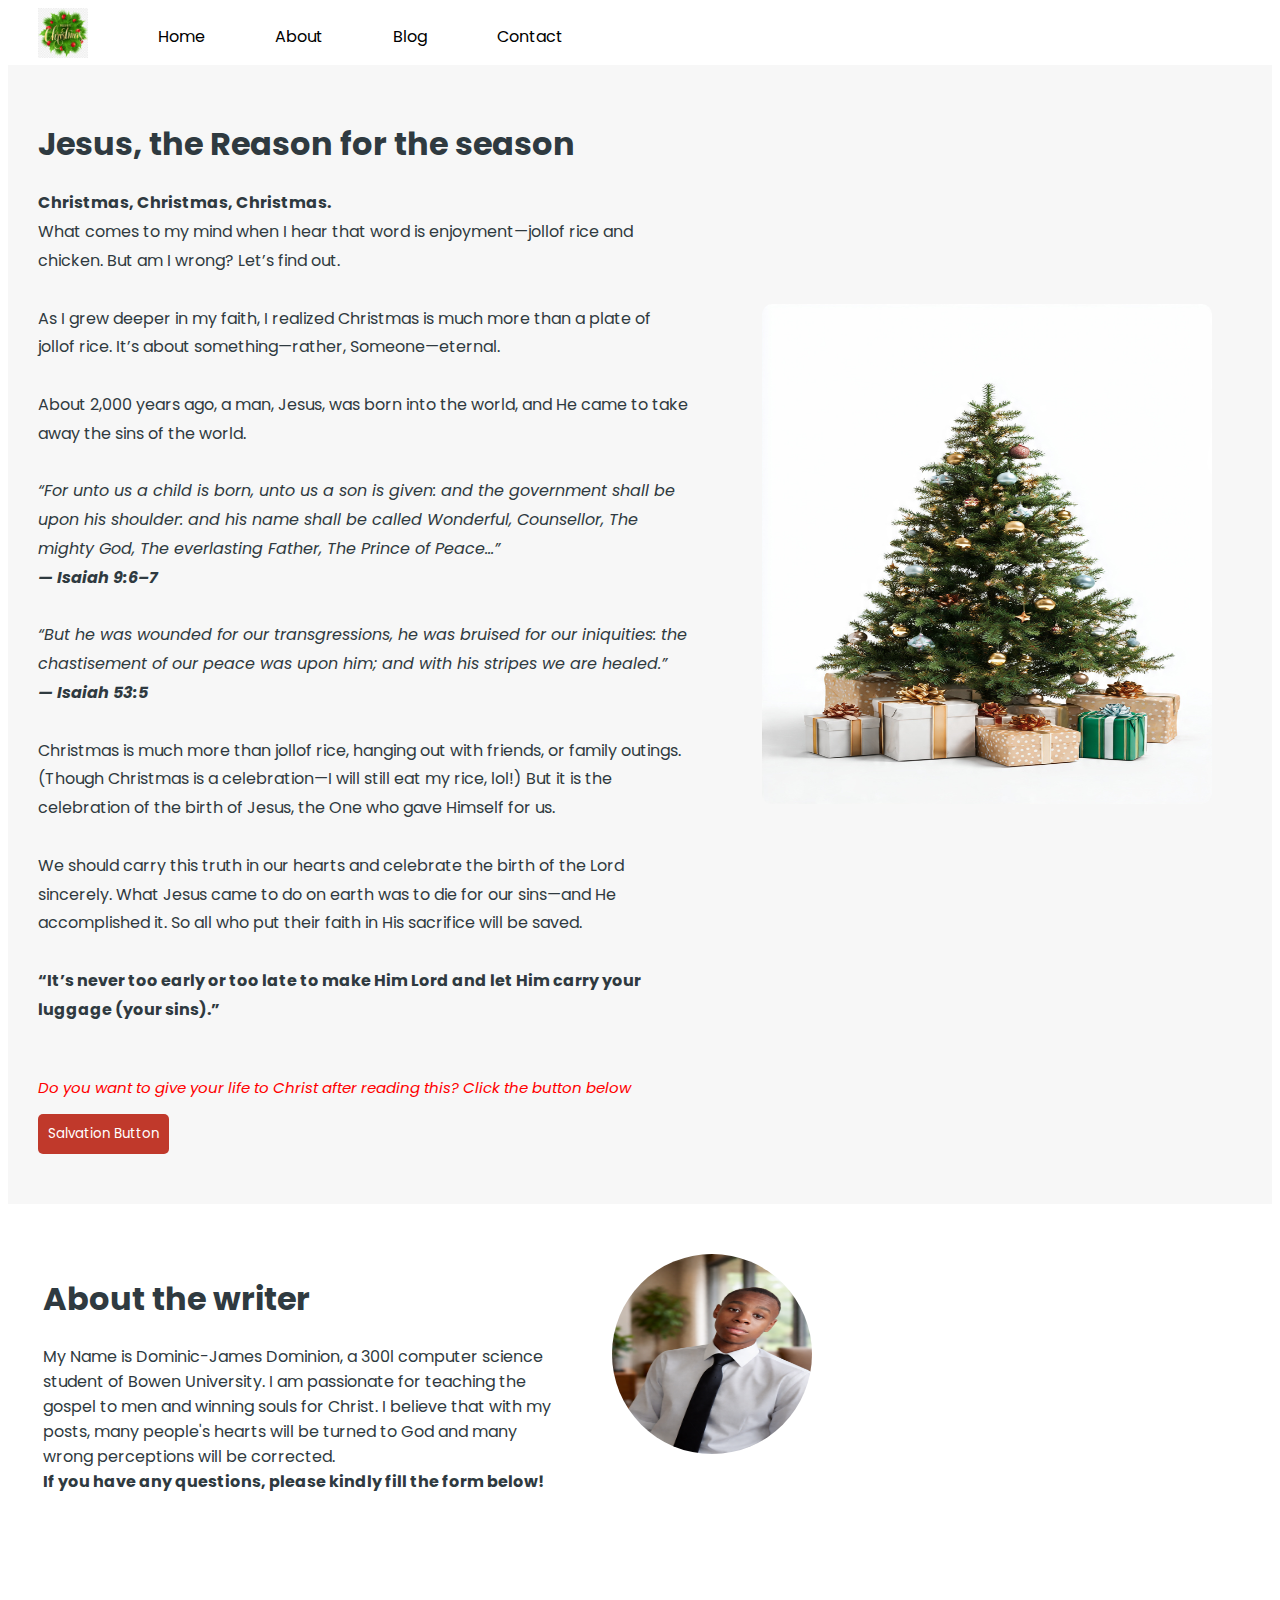
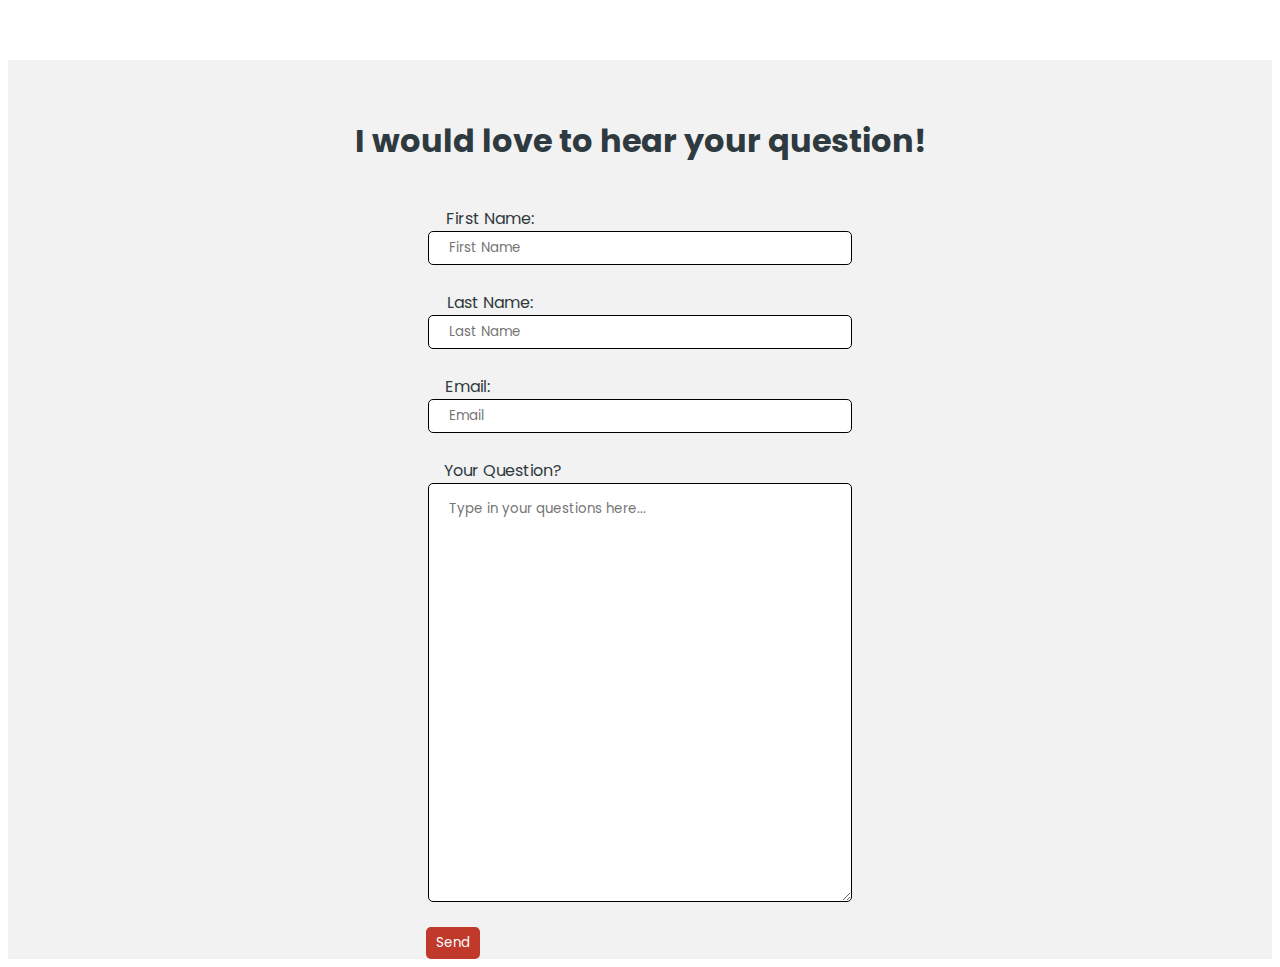
<file: index.html>
<!DOCTYPE html>
<html lang="en">

<head>
    <meta charset="UTF-8">
    <meta name="viewport" content="width=device-width, initial-scale=1.0">
    <meta name="desciption" content="Christian faith, salvation, Christ, Christocentric, God, Jesus">
    <link rel="stylesheet" href="index.css">
    <link rel="preconnect" href="https://fonts.googleapis.com">
    <link rel="preconnect" href="https://fonts.gstatic.com" crossorigin>
    <link rel="preconnect" href="https://fonts.googleapis.com">
    <link rel="preconnect" href="https://fonts.gstatic.com" crossorigin>
    <link
        href="https://fonts.googleapis.com/css2?family=Caveat:wght@400..700&family=Libre+Baskerville:ital,wght@0,400;0,700;1,400&family=Poppins:ital,wght@0,100;0,200;0,300;0,400;0,500;0,600;0,700;0,800;0,900;1,100;1,200;1,300;1,400;1,500;1,600;1,700;1,800;1,900&family=Roboto:ital,wght@0,100..900;1,100..900&display=swap"
        rel="stylesheet">

    <title>Christian Blog</title>
</head>

<body>

    <!--The Navigation Section-->
    <header>

        <div class="flex-container1">
            <img src="hd-merry-christmas-text-with-leaves-decoration-logo-png-704081695058760wqa8waaupn.ico"
                id="header-image">
            <p><a href="#Home">Home</a></p>
            <p><a href="#About">About</a></p>
            <p><a href="#Blog">Blog</a></p>
            <p><a href="#Contact">Contact</a></p>
        </div>


    </header>

    <main>

        <section id="section1">
            <h1 style="margin-top:15px" class="heading">Jesus, the Reason for the season</h1>

            <div class="text">
                <p><b>Christmas, Christmas, Christmas.</b><br>
                    What comes to my mind when I hear that word is enjoyment—jollof rice and chicken.
                    But am I wrong? Let’s find out.<br><br>

                    As I grew deeper in my faith, I realized Christmas is much more than a plate of jollof rice.
                    It’s about something—rather, Someone—eternal.<br><br>

                    About 2,000 years ago, a man, Jesus, was born into the world, and He came to take away the sins of
                    the world.<br><br>

                    <i>“For unto us a child is born, unto us a son is given:
                        and the government shall be upon his shoulder:
                        and his name shall be called Wonderful, Counsellor, The mighty God,
                        The everlasting Father, The Prince of Peace…” <b><br>— Isaiah 9:6–7</b></i><br><br>

                    <i>“But he was wounded for our transgressions,
                        he was bruised for our iniquities:
                        the chastisement of our peace was upon him;
                        and with his stripes we are healed.”<br><b> — Isaiah 53:5</b>
                    </i><br><br>

                    Christmas is much more than jollof rice, hanging out with friends, or family outings.
                    (Though Christmas is a celebration—I will still eat my rice, lol!)
                    But it is the celebration of the birth of Jesus, the One who gave Himself for us.<br><br>

                    We should carry this truth in our hearts and celebrate the birth of the Lord sincerely.
                    What Jesus came to do on earth was to die for our sins—and He accomplished it.
                    So all who put their faith in His sacrifice will be saved.<br><br>

                    <b>“It’s never too early or too late to make Him Lord and let Him carry your luggage (your sins).”
                </p></b>
            </div>
           
            <div class="salvationButton">
                <p id="salvation">Do you want to give your life to Christ after reading this? Click the button below</p>
                 <a href="main.html">
                <button>Salvation Button</button>
                 </a>
            </div>

            <img src="a-christmas-tree-with-gifts-on-a-completely-pure-w.jpeg" alt="Christmas tree"
                id="christmas-tree">

        </section>


        <!--Second Section-->
        <section id="section2">
            <div class="flexSection2">
            <div class="aboutWrite">
            <h1 class="sec2Txt">About the writer</h1>
            <p class="sec2Txt aboutMe">My Name is Dominic-James Dominion, a 300l computer science student of Bowen
                University. I am passionate for teaching the gospel to men and winning souls for Christ. I believe that
                with my posts, many people's hearts will be turned to God and many wrong perceptions will be
                corrected.<br> <b>If you
                    have any questions, please kindly fill the form below!</b> </p>
               </div>     
               <div class="aboutWriteimg">
            <img src="ChatGPT Image Dec 18, 2025, 03_07_35 PM.png" alt="picture of Writer" id="writer_picture">
            </div>
          </div>  
        </section>

        <section id="section3">
            <div class="formSection">

                <form id="formId">
                    <br>
                    <div class="flex-container2">

                <div class="flex flex0">
                    <h1>I would love to hear your question!</h1>
                </div>


                        <div class="flex flex1">
                            <label for="fname" class="inputText">First Name:</label><br>
                            <p id="FnameError" class="FnameLim error">maximum characters exceeded</p>
                            <input type="text" class="input-box" id="fname" placeholder="First Name"><br><br>
                        </div>

                        <div class="flex flex2">
                            <label for="lname" class="inputText">Last Name:</label><br>
                            <p id="LnameError" class="LnameLim error">maximum characters exceeded</p>
                            <input type="text" class="input-box" id="lname" placeholder="Last Name"><br><br>
                        </div>

                        <div class="flex flex3">

                            <label for="email" class="inputText email-label">Email:</label><br>
                            <p id="emailError" class="emailLim error">Invalid email</p>
                            <input type="text" class="input-box" id="email" placeholder="Email"><br><br>
                        </div>

                        <div class="flex4">
                            <label for="fname" class="inputText question">Your Question?</label><br>
                            <p id="1500char" class="questionCharLimit error">maximum characters exceeded</p>
                            <textarea type="text" class="input-box" id="message"
                                placeholder="Type in your questions here..."></textarea><br><br>

                        </div>
                        <div class="flex5">
                            <button id="submitButton" type="submit">Send</button>
                        </div>
                    </div>
                </form>
            </div>
        </section>
    </main>
</body>

<script src="./index.js" charset="UTF-8"></script>


</html>
</file>
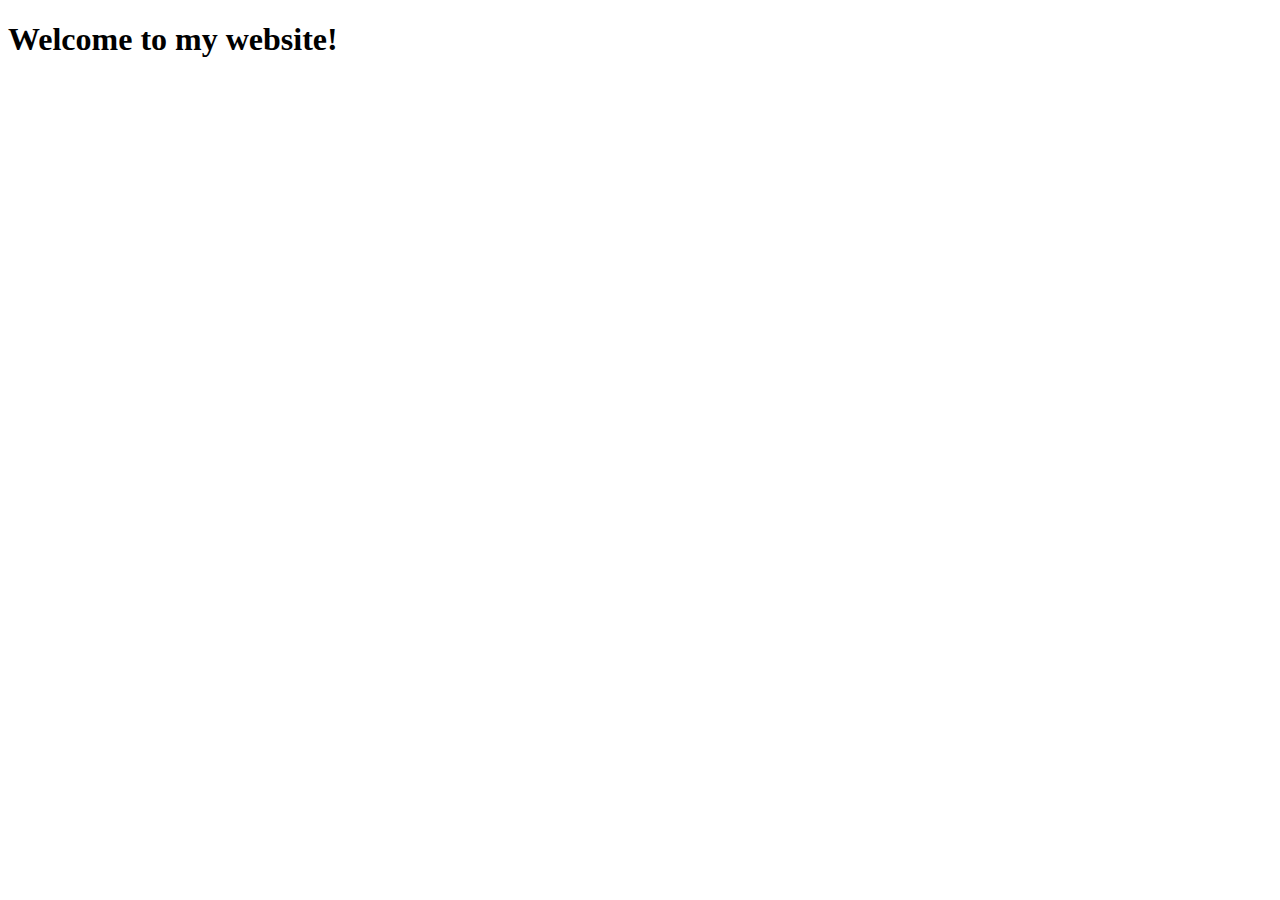
<file: main.html>
<!DOCTYPE html>
<html lang="en">
<head>
    <meta charset="UTF-8">
    <meta name="viewport" content="width=device-width, initial-scale=1.0">
    <title>Document</title>
</head>
<body>
    <h1>Welcome to my website!</h1>
    
</body>
</html>
</file>
<file: index.css>
* {
    font-family: poppins;
    
    


}


html, body{
     overflow-x: hidden;
}
header {
    background-color: #FFFFFF;
    /* color:white; */
    max-width: 100vw;
}

.flex-container1 p a {
    color: black;
    text-decoration: none;
}

.navigation {
    list-style: none;
}


.flex-container1 {
    display: flex;
    flex-flow: wrap row;
    gap: 70px;
    margin-left: 30px;

}

.flexSection2{
    display: flex;
    /* width:800px; */
    justify-content: space-between;
    gap:70px;
   flex-wrap: wrap;
    
}

.aboutWrite{
    
}



/* .flex-2{
    display: flex;
    align-items:center;
    justify-content: space-between;
    gap:100px;
    flex-wrap:wrap;
    
}
 

.aboutWriteimg {
    flex: 1;
    display: flex;
    justify-content: center;
}  */

.aboutWrite{
    flex:1;
    min-width:180px;

    
    
} 



.flex-container1 a:hover {
    color: #e0e0e0;
}

main {
    min-height: 100vh;
    max-width: 100vw;
    color: #2F3A40;

    /* background-color: #F7F7F7 ;
    color:#2F3A40;
    margin-top:0;
    padding-bottom: 50px; */
}

#christmas-tree {
    float: right;
    border-radius: 10px;
    border:0;
    width: 450px;
    max-height: 500px;
    position: relative;
    right: 50px;
    bottom: 850px;

}

.text {
    max-width: 650px;
    margin-left: 30px;
    margin-right:20px;
    /* text-indent: 40px; */
    
    line-height: 1.8;
    padding-bottom: 20px;
}

.heading {
    margin-left:30px;
    margin-right:20px;
    padding-top: 30px;
}

.salvationButton {
    font-size: 15px;
    color: red;
    font-style: italic;
    margin-left: 30px;
    margin-right:20px;


}

.salvationButton button {
    background-color: #C0392B;
    border: 0px;
    color: white;
    border-radius: 5px;
    padding: 10px;
    cursor: pointer;

}

.salvationButton button:hover {
    background-color: #d64d4d;

}

#section1 {
    background-color: #F7F7F7;
    color: #2F3A40;
    margin-top: 0;
    padding: 10px 10px 50px 0px;
}

.aboutMe {
    max-width: 600px;
}

.sec2Txt{
   margin-left:-5px;
    margin-right:-20px;

}

#section2 {
    background-color: #FFFFFF;
    padding: 50px 50px 50px 40px;
    
}

#writer_picture {

    
    width: 200px;
    height: 200px;
    border-radius: 50%; 
}


#section3 {
    margin-top: 100px;
    /* margin-left:40px; */
    background-color: #F2F2F2;
    padding-top: 10px;
    max-height: 150vh;
}

.flex0{
    margin-bottom:20px;
}

.formSection {
    text-align: center;
}

.input-box {
    max-width: 400px;
    width: 400px;
    border-radius: 5px;
    height: 30px;
    border: 1px solid black;
    padding-left: 20px;
    outline: none;
    


}



#message {
    vertical-align: top;
    height: 400px;
    padding-top: 15px;
}

.inputText {
    margin-right: 300px;


}

.question {
    margin-left: 25px;
}

.email-label {
    margin-left: -45px;
}

.heading1 {
    margin-left: 400px;
    width: 600px;
    white-space: nowrap;

}

/* #section3 {
    display: flex;
    justify-content: flex-end;
    padding-right: 20px;
} */


#section3 button {
 
    background-color: #C0392B;
    border: 0px solid black;
    border-radius: 5px;
    color: white;
    padding: 6px 6px;
    padding-left: 10px;
    padding-right: 10px;
    cursor: pointer;
    margin-right: 375px;
  

    

}

#section3 button:hover {
    background-color: #d64d4d;
}

#header-image {
    width: 50px;
    height: 50px;
    /* margin-right:50px; */
}


.questionCharLimit {
    color: red;
    font-style: italic;
    margin-right: 200px;
    margin-bottom: 0;
    margin-top: -2px;
    display:none;
    font-size: 12px;
}

.questionCharLimit.visible {
    display: block;
}



.FnameLim {
    color: red;
    font-style: italic;
    margin-right: 200px;
    margin-bottom: 0px;
    margin-top: -2px;
    font-size: 12px;
    display:none;

}

.FnameLim.visible {
    display:block;
}

.LnameLim {
    color: red;
    font-style: italic;
    margin-right: 200px;
    margin-bottom: 0px;
    margin-top: -2px;
    font-size: 12px;
   display:none;

}

.LnameLim.visible {
    display:block;
}

.input-box.redBox{
    border: 1px solid red;
    }

.emailLim {
    color: red;
    font-style: italic;
    margin-right: 320px;
    margin-bottom: 0px;
    margin-top: -2px;
    font-size: 12px;
    display:none;

}

.emailLim.visible {
    display:block;
}

.flex-container2{
display: flex;
flex-flow:column;
gap:-20px;

}

.error{
    min-width:200px;
    
}




@media (max-width: 450px) {
    html, body {
  overflow-x: hidden;
  width: 100%;
}

    .inputText{
        margin-right:130px;
        margin-bottom: 0;

    }

    .input-box{
        max-width:200px;
        
    }


/* #submitButton{
   position:relative;
   left:100px;
} */

.flex-container1{
    flex-flow: wrap column;
    gap:5px;
}

#christmas-tree{
    /* position:relative;
    top:-20px;
    padding:20px;
    margin:20px;
    /* left:20px; */
    /* width: 150px; */ 
    display:none;
    
}


.error.visible{
display:inline-flex;
margin-left:20px;
font-size:10px;
    margin-right:40px;
}


#section3 button{
    margin-right:172px;
}

#writer_picture{
    width:150px;
    height:150px;
  
}

#section3 {
    margin-top: 20px;
}


}


/* 
 @media (max-width: 450px){
    .text {
        width: 95%;
        margin-left: auto;
        margin-right: auto;
    }

    .heading1 {
        margin-left: 5px;
        width: 95%;
        white-space: normal;
    }

    #christmas-tree {
        width: 200px;
        float: none;
        display: block;
        margin: 20px auto;
        position: relative;
        bottom: 0;
        right: 0;
    }

    #writer_picture {
        width: 120px;
        height: 120px;
        right: 10px;
        bottom: -300px;
    }

    .input-box {
        width: 90%;
        max-width: 90%;
        margin: 10px auto;
    }

    #message {
        height: 200px;
    }

    #section3 button {
        width: 80%;
        display: block;
        margin-left: auto;
        margin-right: auto;
    }

    .flex-container1 {
        flex-flow: column wrap;
        gap: 20px;
        margin-left: 0;
    }
} */
</file>
